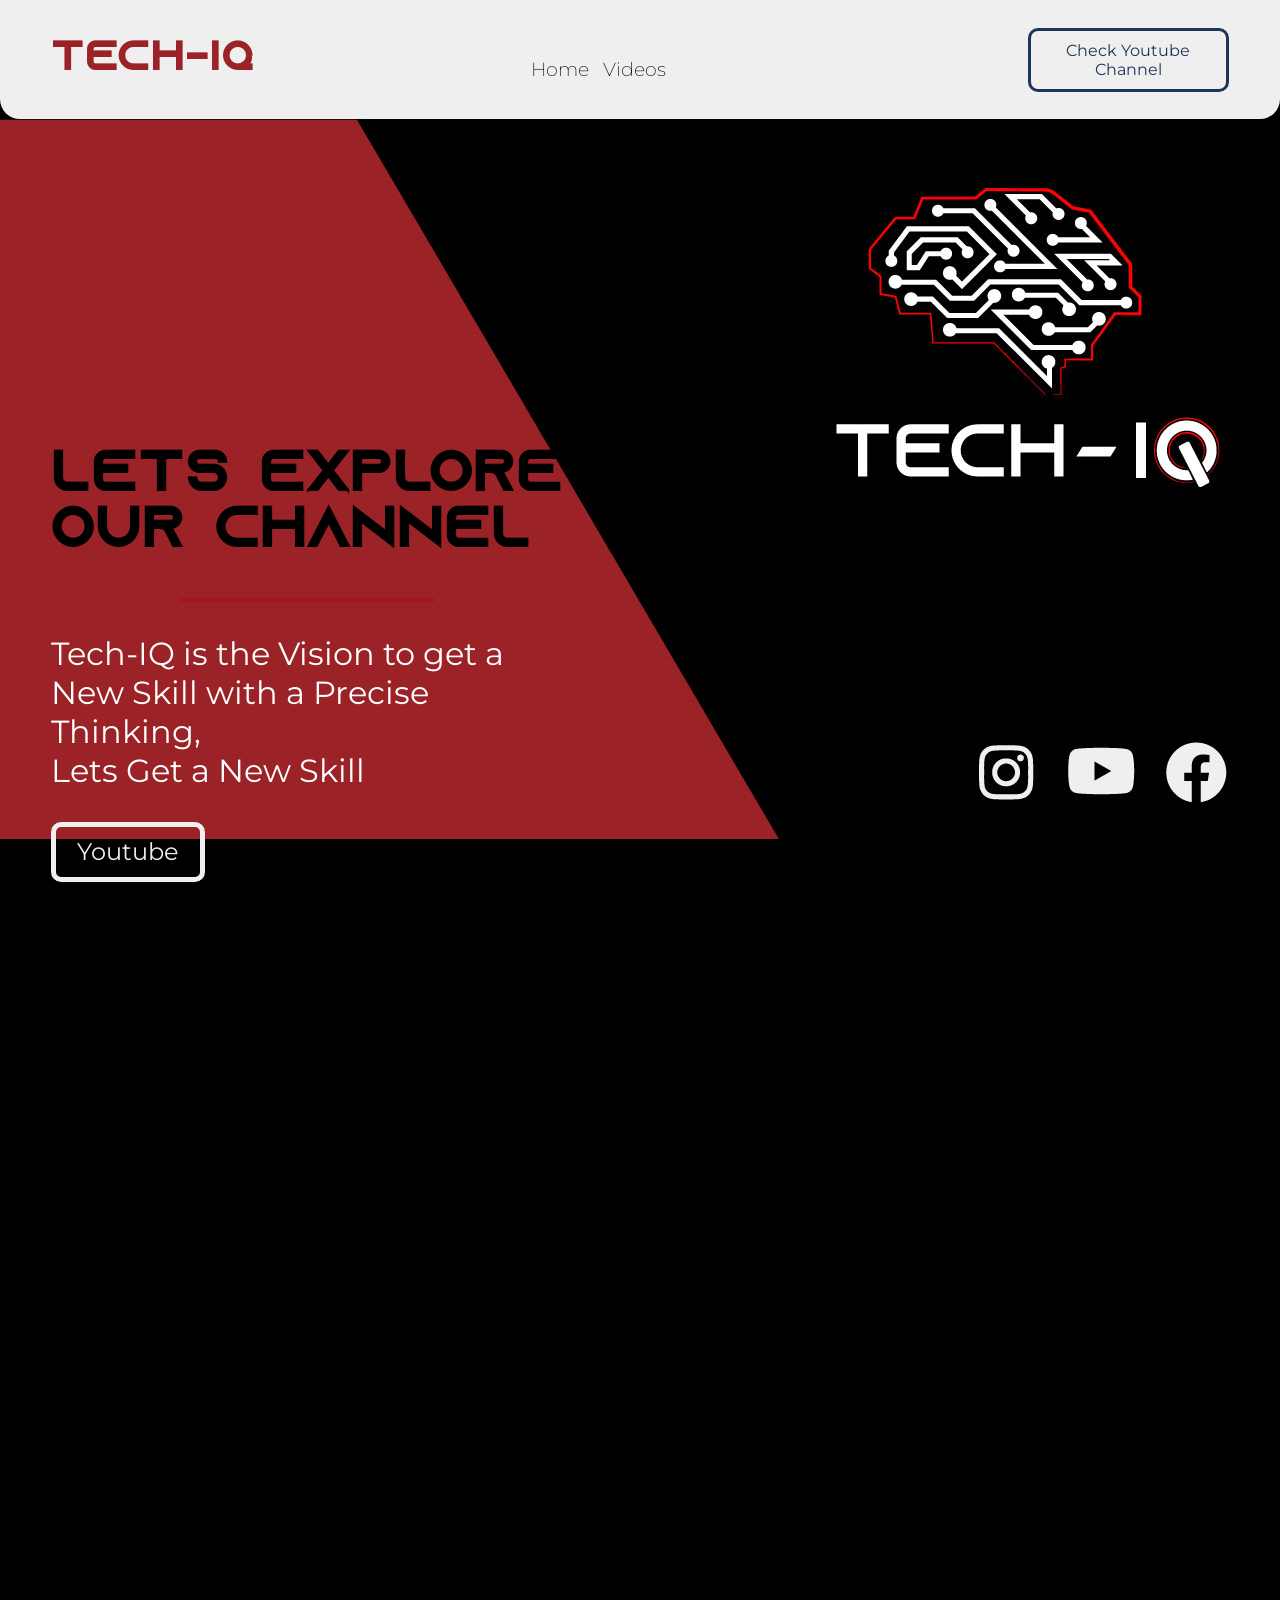
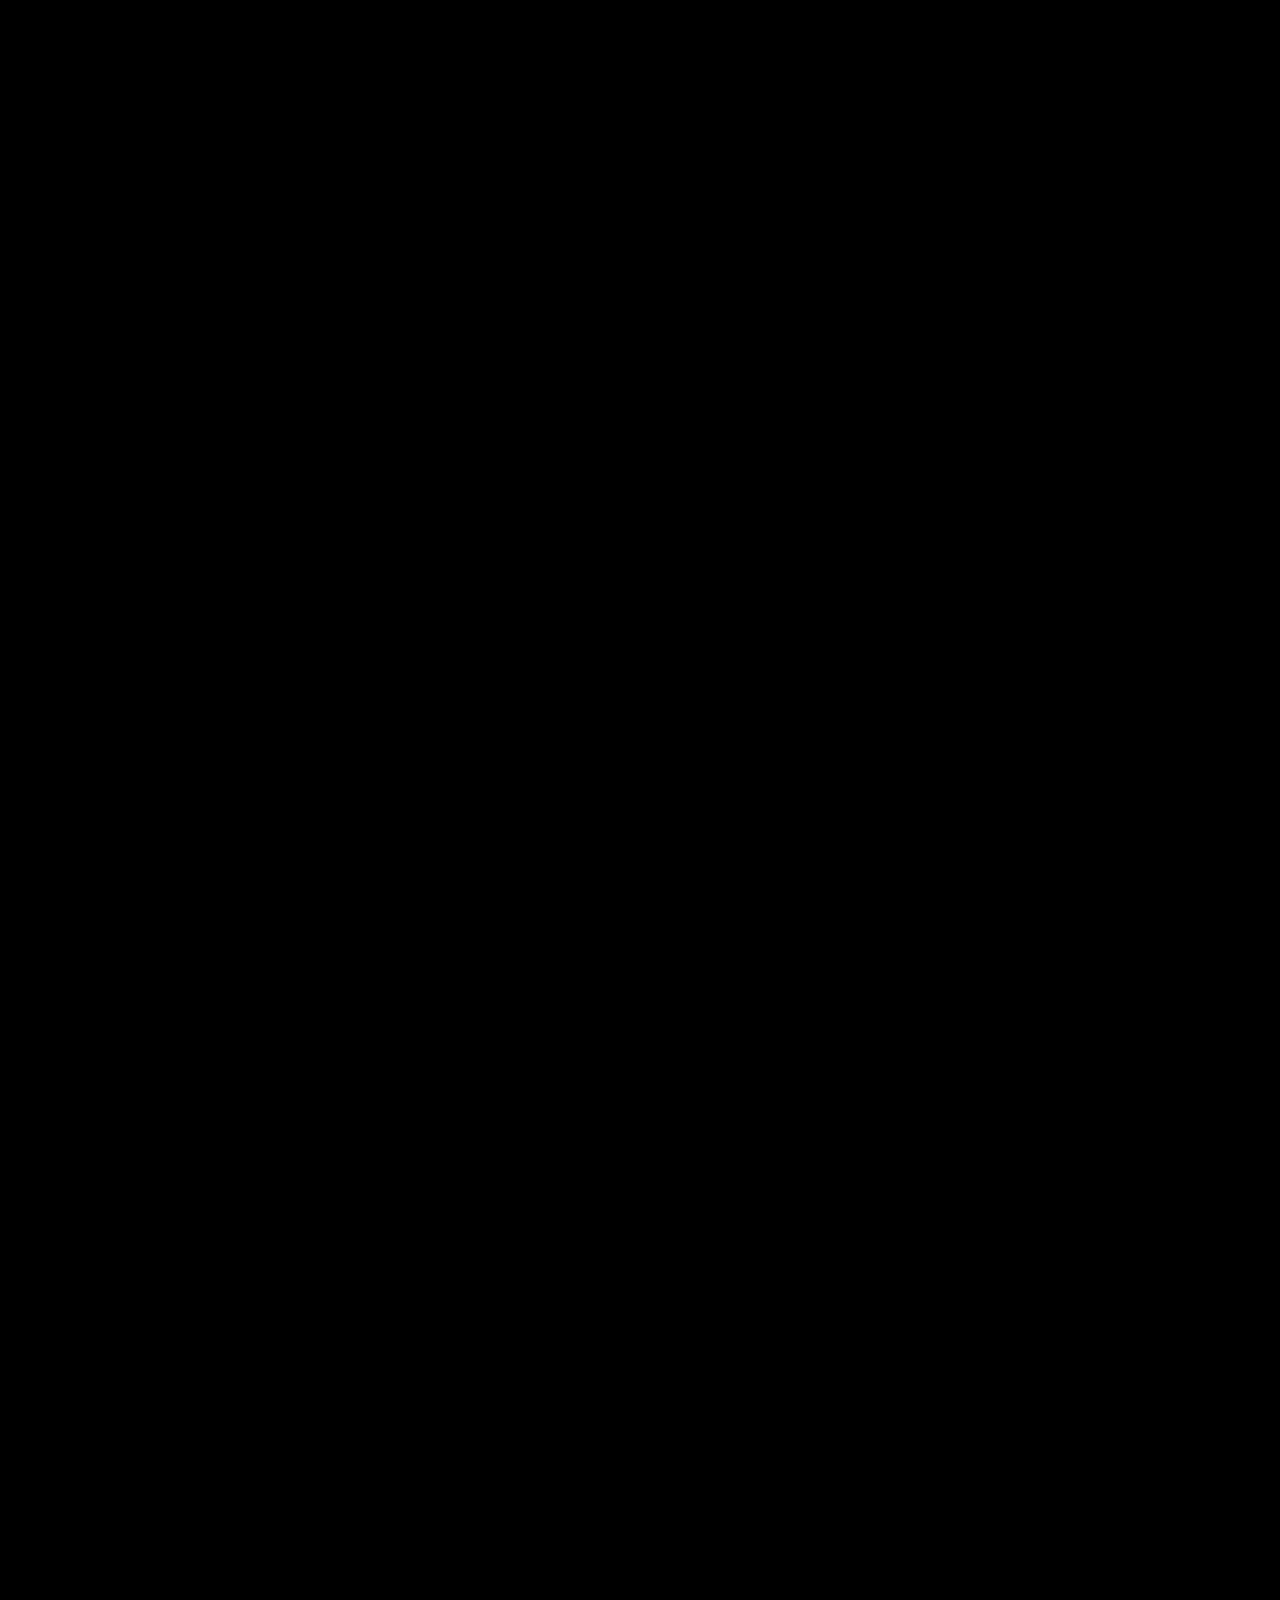
<file: videos.html>
<!DOCTYPE html>
<html lang="en">
<head>
    <meta charset="UTF-8">
    <meta http-equiv="X-UA-Compatible" content="IE=edge">
    <meta name="viewport" content="width=device-width, initial-scale=1.0">
    <title>Tech-IQ | Videos</title>
    <link href="https://fonts.googleapis.com/css2?family=Montserrat:wght@200;400;600&display=swap" rel="stylesheet">
    <link rel="shortcut icon" href="Tech-IQ-logo.gif" type="image/x-icon">
    <link rel="stylesheet" href="https://cdnjs.cloudflare.com/ajax/libs/animate.css/4.1.1/animate.min.css" />
    <link rel="stylesheet" href="css/style.css">
    <link rel="stylesheet" href="css/styleforVid.css">
    <link rel="stylesheet" href="https://unpkg.com/swiper/swiper-bundle.min.css"/>
    <link href="https://unpkg.com/aos@2.3.1/dist/aos.css" rel="stylesheet">
    <script src="https://unpkg.com/aos@2.3.1/dist/aos.js"></script>
</head>
<body>
    <header>
        <div>
            <h1 data-aos="fade-right">Tech-IQ</h1>
        </div>
        <div class="list" style="width:20%; align-self: center; margin: auto;">
            <ul class="floating-ul">
                <a href="home page.html"><li class="floating-li">Home</li></a>
                <a href="videos.html"><li class="floating-li">Videos</li></a>
            </ul>
        </div>
        <div>
            <a href="https://www.youtube.com/channel/UCuA0yGecgaoTAn0AyVn_kmg"><button class="btn">Check Youtube Channel</button></a>
        </div>
    </header>

    <div>
        <div>
            <img src="images/coverimg.jpg" alt="" width="100%" class="pic">
        </div>
        <div data-aos="zoom-in" class="cover-content content-cover2">
            <h1>Lets Explore Our Channel</h1>
            <hr>
            <p>Tech-IQ is the Vision to get a New Skill with a Precise Thinking, <br> Lets Get a New Skill</p>
            <button class="btnpic pic2">Youtube</button>
        </div>
    </div>

    <hr data-aos="fade-left">

    <h1 class="heading" data-aos="zoom-in">Popular Uploads</h1>
    <section data-aos="fade-right">
        <button class="pre-btn"><img src="images/caret-right-fill.svg" alt=""></button>
        <button class="nxt-btn"><img src="images/caret-right-fill.svg" alt=""></button>
        <div class="videos">
            <div class="container">
                <div class="cont-img">
                    <!-- Youtube Thumbnail-->
                    <img src="images/forloop.jpg" alt="" width="300px" height="180px">
                </div>
                <div class="text">
                    <p>
                        <!--Video Title-->
                        What is For Loop in C++
                    </p>
                    <hr>
                    <h2>
                        <!--Channel Name-->
                        Tech-IQ
                    </h2>
                </div>
            </div>
            <div class="container">
                <div class="cont-img">
                    <!-- Youtube Thumbnail-->
                    <img src="images/variable.jpg" alt="" width="300px" height="180px">
                </div>
                <div class="text">
                    <p>
                        <!--Video Title-->
                        What is a Variable in C++
                    </p>
                    <hr>
                    <h2>
                        <!--Channel Name-->
                        Tech-IQ
                    </h2>
                </div>
            </div>
            <div class="container">
                <div class="cont-img">
                    <!-- Youtube Thumbnail-->
                    <img src="images/while-dowhileloop.jpg" alt="" width="300px" height="180px">
                </div>
                <div class="text">
                    <p>
                        <!--Video Title-->
                        While and Do-While Loop in C++
                    </p>
                    <hr>
                    <h2>
                        <!--Channel Name-->
                        Tech-IQ
                    </h2>
                </div>
            </div>
            <div class="container">
                <div class="cont-img">
                    <!-- Youtube Thumbnail-->
                    <img src="images/ifelse.jpg" alt="" width="300px" height="180px">
                </div>
                <div class="text">
                    <p>
                        <!--Video Title-->
                        What is if-else in C++
                    </p>
                    <hr>
                    <h2>
                        <!--Channel Name-->
                        Tech-IQ
                    </h2>
                </div>
            </div>
            <div class="container">
                <div class="cont-img">
                    <!-- Youtube Thumbnail-->
                    <img src="images/programminglanguage.jpg" alt="" width="300px" height="180px">
                </div>
                <div class="text">
                    <p>
                        <!--Video Title-->
                        Programming Languages
                    </p>
                    <hr>
                    <h2>
                        <!--Channel Name-->
                        Tech-IQ
                    </h2>
                </div>
            </div>
            <div class="container">
                <div class="cont-img">
                    <!-- Youtube Thumbnail-->
                    <img src="images/translators.jpg" alt="" width="300px" height="180px">
                </div>
                <div class="text">
                    <p>
                        <!--Video Title-->
                        Translators 
                    </p>
                    <hr>
                    <h2>
                        <!--Channel Name-->
                        Tech-IQ
                    </h2>
                </div>
            </div>
            <div class="container">
                <div class="cont-img">
                    <!-- Youtube Thumbnail-->
                    <img src="images/functions.jpg" alt="" width="300px" height="180px">
                </div>
                <div class="text">
                    <p>
                        <!--Video Title-->
                        Functions in C++
                    </p>
                    <hr>
                    <h2>
                        <!--Channel Name-->
                        Tech-IQ
                    </h2>
                </div>
            </div>
            <div class="container">
                <div class="cont-img">
                    <!-- Youtube Thumbnail-->
                    <img src="images/localglobalvariables.jpg" alt="" width="300px" height="180px">
                </div>
                <div class="text">
                    <p>
                        <!--Video Title-->
                        Local And Global Variables
                    </p>
                    <hr>
                    <h2>
                        <!--Channel Name-->
                        Tech-IQ
                    </h2>
                </div>
            </div>
            <div class="container">
                <div class="cont-img">
                    <!-- Youtube Thumbnail-->
                    <img src="images/parameter.jpg" alt="" width="300px" height="180px">
                </div>
                <div class="text">
                    <p>
                        <!--Video Title-->
                        What are Parameters and Return Types
                    </p>
                    <hr>
                    <h2>
                        <!--Channel Name-->
                        Tech-IQ
                    </h2>
                </div>
            </div>
        </div>
    </section>
        

    <h1 class="heading" data-aos="zoom-in">Popular Instructors</h1>
    <section class="instructors" data-aos="fade-right">
      <div class=" swiper mySwiper container2">
          <div class="swiper-wrapper content">
              <div class="swiper-slide card">
                  <div class="card-content">
                      <div class="imge">
                          <img src="images/IAliDina.jpg" alt="">
                      </div>

                      <div class="name-profession">
                          <span class="name">Imran Ali Dina</span>
                          <span class="profession">Graphic Designer</span>
                      </div>
                      <a href="https://www.youtube.com/c/GFXMentor">
                          <button class="btnpic">
                              Check Out
                            </button>
                        </a>
                  </div>

              </div>
              <div class="swiper-slide card">
                <div class="card-content">
                    <div class="imge">
                        <img src="images/HishamSarwar.webp" alt="">
                    </div>

                    <div class="name-profession">
                        <span class="name">Hisham Sarwar</span>
                        <span class="profession">Freelancer</span>
                    </div>
                    <a href="https://www.youtube.com/c/HishamSarwar">
                        <button class="btnpic">
                            Check Out
                        </button>
                    </a>
                </div>

            </div>
            <div class="swiper-slide card">
                <div class="card-content">
                    <div class="imge">
                        <img src="images/shajeel.jpg" alt="">
                    </div>

                    <div class="name-profession">
                        <span class="name">Shajeel Afzal</span>
                        <span class="profession">Flutter Developer</span>
                    </div>
                    <a href="https://www.youtube.com/c/LearnwithShajeel">
                        <button class="btnpic">
                            Check Out
                        </button>
                    </a>
                </div>
            </div>
            <div class="swiper-slide card">
                <div class="card-content">
                    <div class="imge">
                        <img src="images/HBA.jpg" alt="">
                    </div>

                    <div class="name-profession">
                        <span class="name">Hafiz Basit Ali</span>
                        <span class="profession">Digital Marketer</span>
                    </div>
                    <a href="https://www.youtube.com/c/HBAServices">
                        <button class="btnpic">
                            Check Out
                        </button>
                    </a>
                </div>
            </div>
            <div class="swiper-slide card">
                <div class="card-content">
                    <div class="imge">
                        <img src="images/codepur.jpg" alt="">
                    </div>

                    <div class="name-profession">
                        <span class="name">Pawan Kumar</span>
                        <span class="profession">Programmer</span>
                    </div>
                    <a href="https://www.youtube.com/c/HelloCodepur">
                        <button class="btnpic">
                            Check Out
                        </button>
                    </a>
                    </div>
            </div>
            <div class="swiper-slide card">
                <div class="card-content">
                    <div class="imge">
                        <img src="images/subhantariq.jpg" alt="">
                    </div>

                    <div class="name-profession">
                        <span class="name">Subhan Tariq</span>
                        <span class="profession">Fiverr</span>
                    </div>
                    <a href="https://www.youtube.com/c/LetsUncover">
                        <button class="btnpic">
                            Check Out
                        </button>
                    </a>
                </div>
            </div>
            <div class="swiper-slide card">
                <div class="card-content">
                    <div class="imge">
                        <img src="images/farhanaqeel.jpg" alt="">
                    </div>

                    <div class="name-profession">
                        <span class="name">Farhan Aqeel</span>
                        <span class="profession">Game Developer</span>
                    </div>
                    <a href="https://www.youtube.com/c/FarhanAqeel">
                        <button class="btnpic">
                            Check Out
                        </button>
                    </a>
                </div>
            </div>
            <div class="swiper-slide card">
                <div class="card-content">
                    <div class="imge">
                        <img src="images/kylecook.jpg" alt="">
                    </div>

                    <div class="name-profession">
                        <span class="name">Kyle Cook</span>
                        <span class="profession">Web Developer</span>
                    </div>
                    <a href="https://www.youtube.com/c/WebDevSimplified">
                        <button class="btnpic">
                            Check Out
                        </button>
                    </a>
                </div>
            </div>
          </div>
          <div class="swiper-button-next"></div>
          <div class="swiper-button-prev"></div>
          <div class="swiper-pagination"></div>
        </div>
      </div>  
    </section>

    <footer data-aos="fade-up">
        <div class="desc">
            <div class="img-fl">
                <img data-aos="fade-in"src="images/Tech-IQ-logo.gif" alt=""  width="50%">
            </div>
            <div class="list">
                <ul class="floating-ul">
                    <li class="floating-li">About Us</li>
                    <li class="floating-li">Partners</li>
                    <li class="floating-li">Careers</li>
                    <li class="floating-li">What we Offer</li>
                </ul>
            </div>
        </div>
        <hr data-aos="fade-left">
        <div class="ending">
            <div class="copy">
                <svg data-aos="fade-up" xmlns="http://www.w3.org/2000/svg" width="2rem" height="2rem" fill="currentColor" class="bi bi-badge-cc" viewBox="0 0 16 16">
                    <path d="M3.708 7.755c0-1.111.488-1.753 1.319-1.753.681 0 1.138.47 1.186 1.107H7.36V7c-.052-1.186-1.024-2-2.342-2C3.414 5 2.5 6.05 2.5 7.751v.747c0 1.7.905 2.73 2.518 2.73 1.314 0 2.285-.792 2.342-1.939v-.114H6.213c-.048.615-.496 1.05-1.186 1.05-.84 0-1.319-.62-1.319-1.727v-.743zm6.14 0c0-1.111.488-1.753 1.318-1.753.682 0 1.139.47 1.187 1.107H13.5V7c-.053-1.186-1.024-2-2.342-2C9.554 5 8.64 6.05 8.64 7.751v.747c0 1.7.905 2.73 2.518 2.73 1.314 0 2.285-.792 2.342-1.939v-.114h-1.147c-.048.615-.497 1.05-1.187 1.05-.839 0-1.318-.62-1.318-1.727v-.743z"/>
                    <path d="M14 3a1 1 0 0 1 1 1v8a1 1 0 0 1-1 1H2a1 1 0 0 1-1-1V4a1 1 0 0 1 1-1h12zM2 2a2 2 0 0 0-2 2v8a2 2 0 0 0 2 2h12a2 2 0 0 0 2-2V4a2 2 0 0 0-2-2H2z"/>
                  </svg>
                <p>2022 Tech-IQ. All rights reserved.</p>
            </div>
            <div class="social">
                <a data-aos="fade-up" href="https://www.facebook.com/TechIQ99">
                    <svg xmlns="http://www.w3.org/2000/svg" width="2.5rem" height="2.5rem" fill="currentColor" class="bi bi-facebook" viewBox="0 0 16 16">
                        <path d="M16 8.049c0-4.446-3.582-8.05-8-8.05C3.58 0-.002 3.603-.002 8.05c0 4.017 2.926 7.347 6.75 7.951v-5.625h-2.03V8.05H6.75V6.275c0-2.017 1.195-3.131 3.022-3.131.876 0 1.791.157 1.791.157v1.98h-1.009c-.993 0-1.303.621-1.303 1.258v1.51h2.218l-.354 2.326H9.25V16c3.824-.604 6.75-3.934 6.75-7.951z"/>
                    </svg>
                </a>

                  <a data-aos="fade-up" href="https://www.youtube.com/channel/UCuA0yGecgaoTAn0AyVn_kmg">
                      <svg xmlns="http://www.w3.org/2000/svg" width="2.5rem" height="2.5rem" fill="currentColor" class="bi bi-youtube" viewBox="0 0 16 16">
                          <path d="M8.051 1.999h.089c.822.003 4.987.033 6.11.335a2.01 2.01 0 0 1 1.415 1.42c.101.38.172.883.22 1.402l.01.104.022.26.008.104c.065.914.073 1.77.074 1.957v.075c-.001.194-.01 1.108-.082 2.06l-.008.105-.009.104c-.05.572-.124 1.14-.235 1.558a2.007 2.007 0 0 1-1.415 1.42c-1.16.312-5.569.334-6.18.335h-.142c-.309 0-1.587-.006-2.927-.052l-.17-.006-.087-.004-.171-.007-.171-.007c-1.11-.049-2.167-.128-2.654-.26a2.007 2.007 0 0 1-1.415-1.419c-.111-.417-.185-.986-.235-1.558L.09 9.82l-.008-.104A31.4 31.4 0 0 1 0 7.68v-.123c.002-.215.01-.958.064-1.778l.007-.103.003-.052.008-.104.022-.26.01-.104c.048-.519.119-1.023.22-1.402a2.007 2.007 0 0 1 1.415-1.42c.487-.13 1.544-.21 2.654-.26l.17-.007.172-.006.086-.003.171-.007A99.788 99.788 0 0 1 7.858 2h.193zM6.4 5.209v4.818l4.157-2.408L6.4 5.209z"/>
                        </svg>
                    </a>

                    <a data-aos="fade-up" href="">
                        <svg xmlns="http://www.w3.org/2000/svg" width="2.5rem" height="2.5rem" fill="currentColor" class="bi bi-instagram" viewBox="0 0 16 16">
                            <path d="M8 0C5.829 0 5.556.01 4.703.048 3.85.088 3.269.222 2.76.42a3.917 3.917 0 0 0-1.417.923A3.927 3.927 0 0 0 .42 2.76C.222 3.268.087 3.85.048 4.7.01 5.555 0 5.827 0 8.001c0 2.172.01 2.444.048 3.297.04.852.174 1.433.372 1.942.205.526.478.972.923 1.417.444.445.89.719 1.416.923.51.198 1.09.333 1.942.372C5.555 15.99 5.827 16 8 16s2.444-.01 3.298-.048c.851-.04 1.434-.174 1.943-.372a3.916 3.916 0 0 0 1.416-.923c.445-.445.718-.891.923-1.417.197-.509.332-1.09.372-1.942C15.99 10.445 16 10.173 16 8s-.01-2.445-.048-3.299c-.04-.851-.175-1.433-.372-1.941a3.926 3.926 0 0 0-.923-1.417A3.911 3.911 0 0 0 13.24.42c-.51-.198-1.092-.333-1.943-.372C10.443.01 10.172 0 7.998 0h.003zm-.717 1.442h.718c2.136 0 2.389.007 3.232.046.78.035 1.204.166 1.486.275.373.145.64.319.92.599.28.28.453.546.598.92.11.281.24.705.275 1.485.039.843.047 1.096.047 3.231s-.008 2.389-.047 3.232c-.035.78-.166 1.203-.275 1.485a2.47 2.47 0 0 1-.599.919c-.28.28-.546.453-.92.598-.28.11-.704.24-1.485.276-.843.038-1.096.047-3.232.047s-2.39-.009-3.233-.047c-.78-.036-1.203-.166-1.485-.276a2.478 2.478 0 0 1-.92-.598 2.48 2.48 0 0 1-.6-.92c-.109-.281-.24-.705-.275-1.485-.038-.843-.046-1.096-.046-3.233 0-2.136.008-2.388.046-3.231.036-.78.166-1.204.276-1.486.145-.373.319-.64.599-.92.28-.28.546-.453.92-.598.282-.11.705-.24 1.485-.276.738-.034 1.024-.044 2.515-.045v.002zm4.988 1.328a.96.96 0 1 0 0 1.92.96.96 0 0 0 0-1.92zm-4.27 1.122a4.109 4.109 0 1 0 0 8.217 4.109 4.109 0 0 0 0-8.217zm0 1.441a2.667 2.667 0 1 1 0 5.334 2.667 2.667 0 0 1 0-5.334z"/>
                        </svg>
                    </a>
            </div>
        </div>
    </footer> 

    <script>
        AOS.init({
            offset: 300,
            duration: 1000,
        });
      </script>
    <script src="https://unpkg.com/swiper/swiper-bundle.min.js"></script>
    <!-- <script src="js/script.js"></script> -->
</body>
</html>
</file>
<file: css/style.css>
body{
    padding: 0;
    margin: 0;
    text-align: center;
    background-color: #000;
    color: #efefef;
    font-family: 'Montserrat';

}

a{
    text-decoration: none;
    color: currentColor;
}

header{
background-color: #efefef;
list-style-type: none;
padding:  1% 4% 1% 4%;
color: #000;
top: 0%;
display: flex;
flex-direction: row;
flex-flow: nowrap;
justify-content: space-between;
align-items: center;
border-radius: 0 0 20px 20px;
}

header>h1{
    font-family: 'Azonix';
    color: #9B2226;
    font-size: 2rem;
    padding: 2%;
}

.floating-li{
    float:left;
    padding: 3%;
    align-self: center;
    text-align: center;
}

.floating-li:hover{
    background-color: #000;
    color: #efefef;
    font-weight: 400;
    border-radius: 5px;   
}

.btn{
    border: 3px solid #1d3557;
    color: #1d3557;
    background-color: transparent;
    font-size: 1rem;
    padding: 5%;
    font-family: 'Montserrat';
    font-weight: 400;
    border-radius: 10px;
}

.btn:hover{
    background-color: #1d3557;
    color: #efefef;
    font-weight: 600;
}

.btnpic{
    border: 5px solid #9B2226;
    color: #9B2226;
    background-color: transparent;
    font-size: 1.5rem;
    padding: 1%;
    font-family: 'Montserrat';
    font-weight: 400;
    border-radius: 10px;
    width: 15%;
    height: fit-content;
}

.btnpic:hover{
    background-color: #9B2226;
    color: #efefef;
    font-weight: 600;
}

.floating-ul{
    list-style-type: none;
    font-size: 1.2rem;
    font-weight: 200;
    padding: 0;
}

video{
    filter: brightness(40%) blur(2px);
}
.cover{
    position: relative;
}
.cover-content{
    top: 30%;
    left: 0;
    right: 0;
    margin: auto;
    position: absolute;
    color: white;
    font-size: 2rem; 
    text-shadow: 2px 2px 5pxrgb(71, 71, 71);
}
.cover-content> hr{
    align-self: center;
    justify-self: center;
    margin: 3% auto 3% auto;
    width: 50%;
}

.cover-content > h1{
    font-size: 3.5rem;
    text-shadow: 2px 2px 5pxrgb(71, 71, 71);
} 

.vision{
    padding: 5%;
    background-color: #151718;
    width: 80%;
    border-radius: 30px;
    align-self: center;
    justify-self: center;
    margin: auto;
    margin-top: 2%;
}

@font-face {
    font-family: 'Azonix';
    font-style: normal;
    font-weight: normal;
    src: local('Azonix Regular'), url('../fonts/Azonix.woff') format('woff');
    }

h1{
    font-family: 'Azonix';
    letter-spacing: 2px;
    color: #9B2226;
    font-size: 2.5rem;
}

.focus{
    padding: 5%;
    background-color: #efefef;
    color: #000;
    width: 80%;
    justify-self: center;
    align-self: center;
    margin: 5% auto 5% auto;
    border-radius: 30px;
    font-size: 1.2rem;
    box-shadow: 3px 3px 10px #000;
}
.focus>h1{
    color: #1d3557;
}

.technologies{
    padding: 8%;
    background-color: #a4161a;
    text-align: left;
    font-size: 1.2rem;
}
.technologies>h1{
    color: #000;
    text-align: center;
    padding-bottom: 3%;
}
abbr{
    text-decoration: underline;
    font-weight: 600;
    padding: 0.5%;
    letter-spacing: 3px;
}

body>hr{
    width: 70%;
    margin: 5% auto 5% auto;
    justify-self: center;
    align-self: center;
    height: 4px;
    border: #a4161a;
    background-color: #a4161a;
    border-radius: 2px;
}
hr{
    width: 40%;
    margin: 3% 0 3% 0;
    height: 4px;
    border: #a4161a;
    background-color: #a4161a;
    border-radius: 2px;
}


.desc{
    padding: 2%;
    /* width: 100%; */
    height: fit-content;
    display: flex;
    margin-top: 5%;
    flex-flow: nowrap;
}


.fl{
text-align: left;
width: 40%;
align-self: center;
justify-self: center;
margin: auto;
}

.fi{
width: 50%;
height: fit-content;
}

.fi>img{
    width: 100%;

}

dt{
    font-weight: 600;
    font-size: 2rem;
}
dd{
    margin: 0;
    font-size: 1.5rem;
    padding-bottom: 4%;
}

.btndesc{
    border: 5px solid #9B2226;
    color: #9B2226;
    background-color: transparent;
    font-size: 1.5rem;
    padding: 3%;
    font-family: 'Montserrat';
    font-weight: 400;
    border-radius: 10px;
    width: 40%;
    height: fit-content;
}

.btndesc:hover{
    background-color: #9B2226;
    color: #efefef;
    font-weight: 600;
}

.desc-tech{
padding: 5%;
margin-top: 5%;
margin-bottom: 5%;
}

.journey{
    margin-top: 5%;
    padding: 5%;
    font-size: 1.4rem;
}

.tb{
    background-color: #151718;
    border-radius: 1%;
    width: 60%;
    padding: 5%;
    justify-self: center;
    align-self: center;
    margin: 5% auto 0 auto;
}

table{
    align-self: center;
    margin: auto;
    padding: 0;
}
caption{
    font-size: 1.5rem;
    font-weight: 600;
    color: #a4161a;
    padding: 3%;
}
td{
    border-radius: 5%;
    padding: 2%;
    text-align: center;
    font-weight: 200;
}
th{
background-color: #a4161a;
padding: 5%;
width: 5%;
text-align: center;
font-weight: 600;
border-radius: 5%;
}


footer{
    background-color: #9B2226;
}

footer>hr{
    background-color: #efefef;
    width: 50%;
    align-self: center;
    margin: auto;
    
}

.list{
    align-self: center;
    justify-self: center;
    margin: auto 0 auto 0;
    width: 50%;
}

.img-fl{
    width: 40%;
    padding: 2%;
}

.copy{
    text-align: left;
    display: flex;
    flex-flow: wrap;
    width: 50%;
}

.ending{
    padding: 5%;
    display: flex;
    align-content: center;
    justify-content: space-around;
    align-items: center;
    flex-wrap: nowrap;
    flex-direction: row;
}

.social{
    display: inline;
    width: 50%;
}

.technologies>ul{
   list-style-image: url('../images/arrow-bar-right.svg');
}

li{
    padding: 0.%;
}
svg{
    padding: 1%;
}
</file>
<file: css/styleforVid.css>
.content-cover2{
    width: 40%;
    text-align: left;
    left: 0;
    margin-left: 0;
    top: 40%;
    padding: 4%;
}

.content-cover2>h1{
    color: #000;
}
.pic2{
    color: #efefef; 
    border-color: #efefef; 
    width: 30%;
    padding: 2%;
}

.pic2:hover{
    background-color: #efefef;
    color: #9B2226;
    padding: 2%;
}

.pic{
margin-top: 0;
position: relative;
top: 0;
}

.videos{
    background-color: #151718;
    border-radius: 5px;
    width: 90%;
    height: 20%;
    justify-self: center;
    padding: 1%;
    margin: 5% auto 5% auto;
    display: flex;
    overflow-x: auto;
    scroll-behavior: smooth;
}

.videos::-webkit-scrollbar{
    display: none;
}

.pre-btn,.nxt-btn{
    border: none;
    width: 10%;
    height: 100%;
    position: absolute;
    display: flex;
    justify-content: center;
    align-items: center;
    background: linear-gradient(90deg, rgba(90, 90, 90, 0) 0%, rgb(0, 0, 0) 100%);
    cursor: pointer;
    z-index: 8;
}

.pre-btn img
,.nxt-btn img{
opacity: 0.4;
color: #9B2226;
}

.pre-btn:hover img
,.nxt-btn:hover img{
opacity: 1;
}
.pre-btn{
    left: 0;
    transform: rotate(180deg);
}

.nxt-btn{
    right: 0;
}
.container{
    background-color: #efefef;
    margin-left: 1%;
    margin-right: 1%;
    border-radius: 10px;
    width: fit-content;

}

.text{
    color: #000;
    font-size: 1.2rem;
    padding: 3%;
    font-weight: 600;
}

.text>p{
    color: #000;
    font-weight: 600;
    padding: 1%;
    margin-top: 0;
}
.text>hr{
    margin: 1% auto 1% auto;
    justify-self: center;
    align-self: center;
}

.text>h2{
    color: #000;
    font-weight: 400;
    padding: 2%;
    font-size: 1rem;
    margin: 0;
}
.cont-img>img{
    border-radius: 7px;
    width: 300px;
    height: 170px;
}

.heading{
    color: #efefef;
}


section *{
    font-family: 'Montserrat';
    margin: 0;
    padding: 0;
    box-sizing: border-box;
    color: #000;
}

.instructors{
    padding: 5%;
}
section .card .imge{
height: 200px;
width: 200px;
border-radius: 50%;
padding: 3px;
background: #9B2226;
}

section .card .imge img{
    height: 100%;
    width: 100%;
    object-fit: cover;
    border-radius: 50%;
    border: 3px solid #fff;
}

.card{
    position: relative;
    background: #fff;
    border-radius: 20px;
    width: 20%;
}

.card::before{
    content: "";
    position: absolute;
    height: 40%;
    left: 0;
    align-self: center;
    width: 100%;
    background: #9B2226;
    border-radius: 20px 20px 0 0;
}

.card .card-content{
    display: flex;
    flex-direction: column;
    align-items: center;
    padding: 20% 10% 20% 10%;
    position: relative;
    z-index: 100; 
}

.card .name-profession{
    display: flex;
    flex-direction: column;
    align-items: center;
    margin-top: 5%;
    color: #000;
}

.name-profession .name{
    font-size: 1.5rem;
    font-weight: 600;
}

.name-profession .profession{
    font-size: 1rem;
    font-weight: 400;
}

.card .btnpic{
    width: 40%;
    padding: 3%;
    margin-top: 10%;
    border-radius: 50px;
    font-size: 1rem;
    background-color: #9B2226;
    color: #efefef;
}

.card a{
    text-decoration: none;
    width: 100%;
}
</file>
